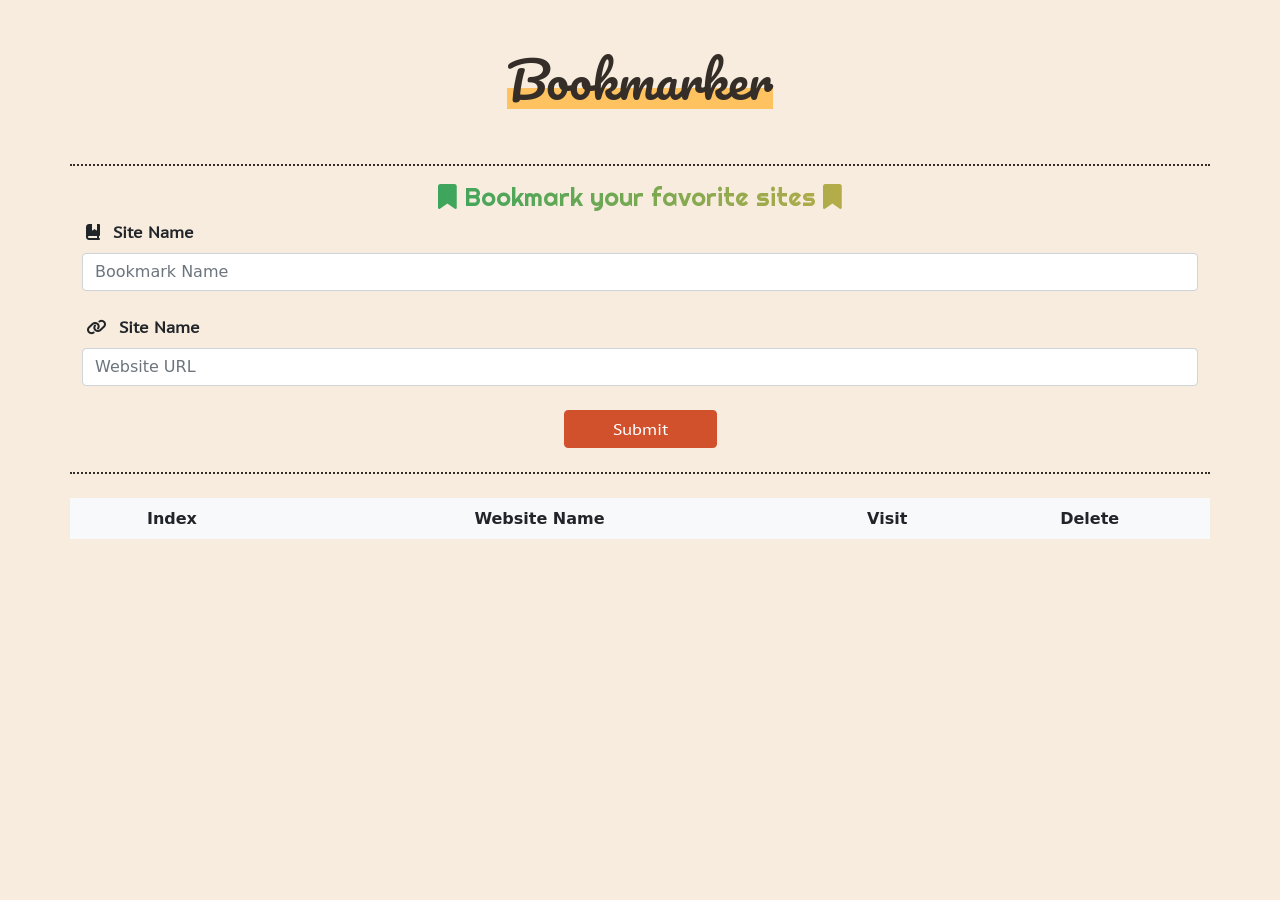
<file: index.html>
<!DOCTYPE html>
<html>

<head>
    <meta name="viewport" content="width=device-width, initial-scale=1" />
    <meta name="description" content="Bookmarker App is a web that saves  favorite sites to visit it any time easy" />
    <meta name="keywords" content="javascript, Bookmarker, CRUD Operations" />
    <meta charset="UTF-8" />
    <title>Bookmarker</title>

    <link href="./images/bookmark.png" rel="icon" />
    <link rel="stylesheet" href="./css/bootstrap.min.css">
    <link rel="stylesheet" href="./css/style.css">

    <link rel="stylesheet" href="https://cdnjs.cloudflare.com/ajax/libs/font-awesome/6.7.1/css/all.min.css"
        integrity="sha512-5Hs3dF2AEPkpNAR7UiOHba+lRSJNeM2ECkwxUIxC1Q/FLycGTbNapWXB4tP889k5T5Ju8fs4b1P5z/iB4nMfSQ=="
        crossorigin="anonymous" referrerpolicy="no-referrer" />


</head>

<body>

    <div class="container">

        <div class="row mt-5 mb-5">
            <div class="col-sm-12">
                <div class="bookmarker-container d-flex justify-content-center">
                    <h1>Bookmarker</h1>
                </div>
            </div>
        </div>

        <div class="row  outer-dashed ">
            <div class="col-sm-12">
                <div class="bookmark-form">
                    <header class="d-flex justify-content-center mt-3">
                        <h2>
                            <i class="fa-solid fa-bookmark"></i>
                            Bookmark your favorite sites
                            <i class="fa-solid fa-bookmark"></i>
                        </h2>
                    </header>
                    <form class="">

                        <label for="site_name" class="label-text-style"><i
                                class="fa-solid fa-book-bookmark pe-2 ps-1"></i> Site Name</label>
                        <input id="site_name" class="form-control mt-2" type="text" placeholder="Bookmark Name">


                        <label for="site_url" class="mt-4 label-text-style"><i class="fa-solid fa-link pe-2 ps-1"></i>
                            Site Name</label>
                        <input id="site_url" class="form-control mt-2" type="text" placeholder="Website URL">

                        <div class="button-container d-flex justify-content-center mt-4 mb-4">
                            <button type="button" id="btnsubmit" class=" btn btn-submit">Submit</button>
                        </div>
                    </form>
                </div>
            </div>
        </div>

        <div class="row table-container">
            <div class="col-sm-12 gx-0">
                <table class="w-100 mt-4 text-center">
                    <thead class="bg-light">
                        <tr>
                            <th>Index</th>
                            <th>Website Name</th>
                            <th>Visit</th>
                            <th>Delete</th>
                        </tr>
                    </thead>
                    <tbody id="bookmarks_tbody">

                    </tbody>
                </table>
            </div>
        </div>

    </div>

    <!-- Vertically centered modal -->

    <!-- Modal -->
    <div class="modal fade  shadow-lg" id="modal-body">
        <div class="modal-dialog modal-dialog-centered">
            <div class="modal-content">
                <div class="modal-header">
                    <span class="rounded-circle me-2"></span>
                    <span class="rounded-circle me-2"></span>
                    <span class="rounded-circle me-2"></span>
                    <button type="button" class="btn-close close-modal" aria-label="Close"></button>
                </div>
                <div class="modal-body">
                    <p>Site Name or Url is not valid, Please follow the <br>rules below :</p>
                </div>
                <div class="modal-footer">

                </div>
            </div>
        </div>
    </div>


    <script src="./js/bootstrap.bundle.min.js"></script>
    <script src="./js/script.js"></script>

</body>

</html>
</file>
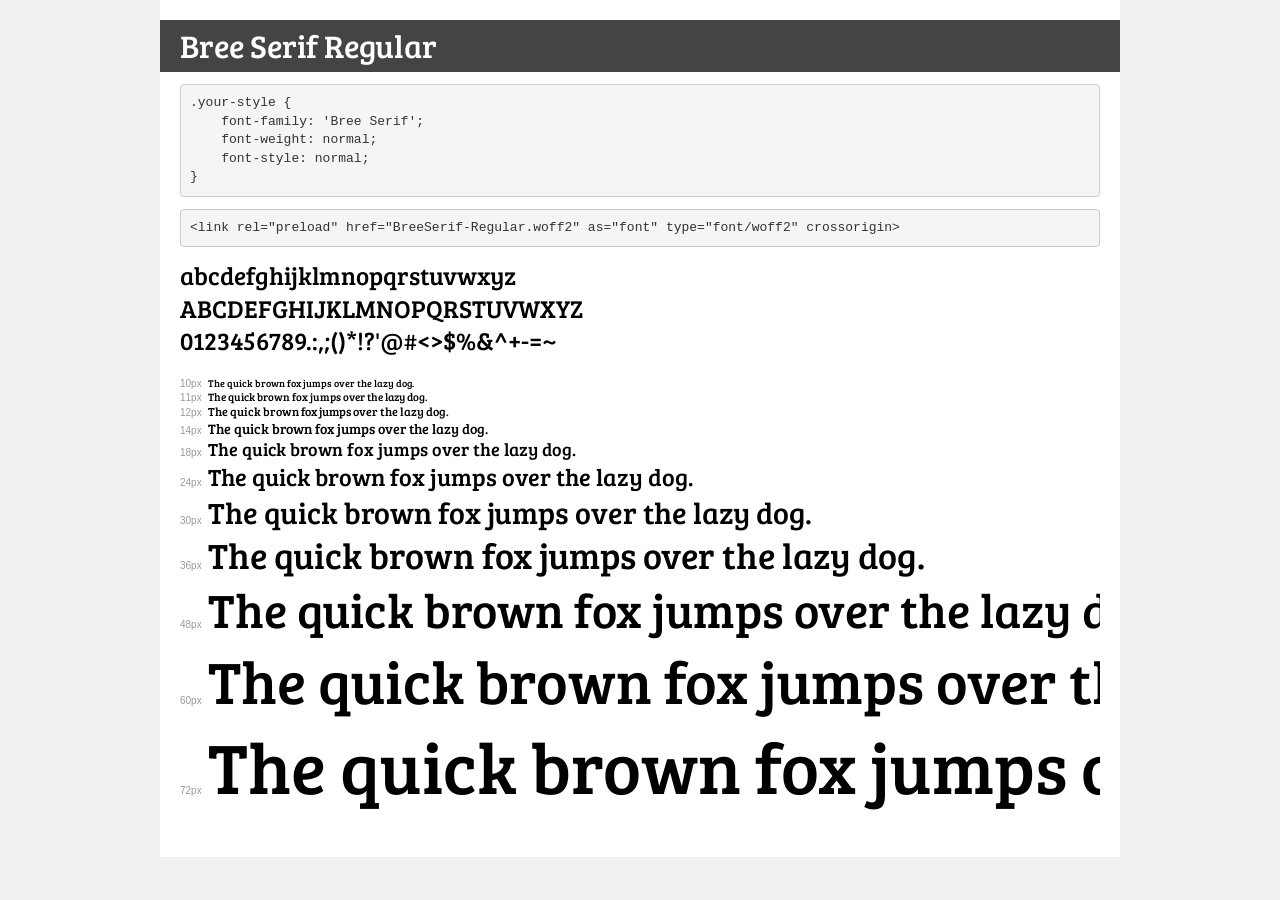
<file: fonts/Bree/demo.html>
<!DOCTYPE html>
<html lang="en">
<head>
    <meta charset="utf-8">
    <meta http-equiv="X-UA-Compatible" content="IE=edge">
    <meta name="viewport" content="width=device-width, initial-scale=1">
    <meta name="robots" content="noindex, noarchive">
    <meta name="format-detection" content="telephone=no">
    <title>Transfonter demo</title>
    <link href="stylesheet.css" rel="stylesheet">
    <style>
        /*
        http://meyerweb.com/eric/tools/css/reset/
        v2.0 | 20110126
        License: none (public domain)
        */
        html, body, div, span, applet, object, iframe,
        h1, h2, h3, h4, h5, h6, p, blockquote, pre,
        a, abbr, acronym, address, big, cite, code,
        del, dfn, em, img, ins, kbd, q, s, samp,
        small, strike, strong, sub, sup, tt, var,
        b, u, i, center,
        dl, dt, dd, ol, ul, li,
        fieldset, form, label, legend,
        table, caption, tbody, tfoot, thead, tr, th, td,
        article, aside, canvas, details, embed,
        figure, figcaption, footer, header, hgroup,
        menu, nav, output, ruby, section, summary,
        time, mark, audio, video {
            margin: 0;
            padding: 0;
            border: 0;
            font-size: 100%;
            font: inherit;
            vertical-align: baseline;
        }
        /* HTML5 display-role reset for older browsers */
        article, aside, details, figcaption, figure,
        footer, header, hgroup, menu, nav, section {
            display: block;
        }
        body {
            line-height: 1;
        }
        ol, ul {
            list-style: none;
        }
        blockquote, q {
            quotes: none;
        }
        blockquote:before, blockquote:after,
        q:before, q:after {
            content: '';
            content: none;
        }
        table {
            border-collapse: collapse;
            border-spacing: 0;
        }
        /* demo styles */
        body {
            background: #f0f0f0;
            color: #000;
        }
        .page {
            background: #fff;
            width: 920px;
            margin: 0 auto;
            padding: 20px 20px 0 20px;
            overflow: hidden;
        }
        .font-container {
            overflow-x: auto;
            overflow-y: hidden;
            margin-bottom: 40px;
            line-height: 1.3;
            white-space: nowrap;
            padding-bottom: 5px;
        }
        h1 {
            position: relative;
            background: #444;
            font-size: 32px;
            color: #fff;
            padding: 10px 20px;
            margin: 0 -20px 12px -20px;
        }
        .letters {
            font-size: 25px;
            margin-bottom: 20px;
        }
        .s10:before {
            content: '10px';
        }
        .s11:before {
            content: '11px';
        }
        .s12:before {
            content: '12px';
        }
        .s14:before {
            content: '14px';
        }
        .s18:before {
            content: '18px';
        }
        .s24:before {
            content: '24px';
        }
        .s30:before {
            content: '30px';
        }
        .s36:before {
            content: '36px';
        }
        .s48:before {
            content: '48px';
        }
        .s60:before {
            content: '60px';
        }
        .s72:before {
            content: '72px';
        }
        .s10:before, .s11:before, .s12:before, .s14:before,
        .s18:before, .s24:before, .s30:before, .s36:before,
        .s48:before, .s60:before, .s72:before {
            font-family: Arial, sans-serif;
            font-size: 10px;
            font-weight: normal;
            font-style: normal;
            color: #999;
            padding-right: 6px;
        }
        pre {
            display: block;
            padding: 9px;
            margin: 0 0 12px;
            font-family: Monaco, Menlo, Consolas, "Courier New", monospace;
            font-size: 13px;
            line-height: 1.428571429;
            color: #333;
            font-weight: normal;
            font-style: normal;
            background-color: #f5f5f5;
            border: 1px solid #ccc;
            overflow-x: auto;
            border-radius: 4px;
        }
        /* responsive */
        @media (max-width: 959px) {
            .page {
                width: auto;
                margin: 0;
            }
        }
    </style>
</head>
<body>
<div class="page">
    <div class="demo">
        <h1 style="font-family: 'Bree Serif'; font-weight: normal; font-style: normal;">Bree Serif Regular</h1>
        <pre title="Usage">.your-style {
    font-family: 'Bree Serif';
    font-weight: normal;
    font-style: normal;
}</pre>
        <pre title="Preload (optional)">
&lt;link rel=&quot;preload&quot; href=&quot;BreeSerif-Regular.woff2&quot; as=&quot;font&quot; type=&quot;font/woff2&quot; crossorigin&gt;</pre>
        <div class="font-container" style="font-family: 'Bree Serif'; font-weight: normal; font-style: normal;">
            <p class="letters">
                abcdefghijklmnopqrstuvwxyz<br>
ABCDEFGHIJKLMNOPQRSTUVWXYZ<br>
                0123456789.:,;()*!?'@#&lt;&gt;$%&^+-=~
            </p>
            <p class="s10" style="font-size: 10px;">The quick brown fox jumps over the lazy dog.</p>
            <p class="s11" style="font-size: 11px;">The quick brown fox jumps over the lazy dog.</p>
            <p class="s12" style="font-size: 12px;">The quick brown fox jumps over the lazy dog.</p>
            <p class="s14" style="font-size: 14px;">The quick brown fox jumps over the lazy dog.</p>
            <p class="s18" style="font-size: 18px;">The quick brown fox jumps over the lazy dog.</p>
            <p class="s24" style="font-size: 24px;">The quick brown fox jumps over the lazy dog.</p>
            <p class="s30" style="font-size: 30px;">The quick brown fox jumps over the lazy dog.</p>
            <p class="s36" style="font-size: 36px;">The quick brown fox jumps over the lazy dog.</p>
            <p class="s48" style="font-size: 48px;">The quick brown fox jumps over the lazy dog.</p>
            <p class="s60" style="font-size: 60px;">The quick brown fox jumps over the lazy dog.</p>
            <p class="s72" style="font-size: 72px;">The quick brown fox jumps over the lazy dog.</p>
        </div>
    </div>

</div>
</body>
</html>
</file>
<file: css/style.css>
*{
margin: 0;
padding: 0;
}
li{
    list-style-type: none;
}

body{
    background-color:  var(--body-color);
}

:root{
    --body-color: rgb(247, 236, 222);
    --h1-color: rgb(53, 46, 40);
    --selection-color: rgb(254, 194, 96);
    --start-linear-griedent-color: #3ca55c;
    --End-linear-griedent-color: #b5ac49;

}

@font-face {
    font-family: 'Pacifico';
    src: url('../fonts/Pacifico/Pacifico-Regular.ttf') format("trueType")
    url('../fonts/Pacifico/Pacifico-Regular.woff2') format('woff2'),
    url('../fonts/Pacifico/Pacifico-Regular.woff') format('woff');
  
}

@font-face {
    font-family: 'PT Sans Caption';
    src: url('../fonts/PT_Sans_Caption/PTSansCaption-Regular.ttf') format("trueType")
    url('../fonts/PT_Sans_Caption/PTSans-Caption.woff2') format('woff2'),
    url('../fonts/PT_Sans_Caption/PTSans-Caption.woff') format('woff');
   
}

@font-face {
    font-family: 'Righteous';
    src: url('../fonts/Righteous/Righteous-Regular.ttf') format("trueType")
    url('../fonts/Righteous/Righteous-Regular.woff2') format('woff2'),
    url('../fonts/Righteous/Righteous-Regular.woff') format('woff');
   
}


@font-face {
    font-family: 'Bree';
    src: url('../fonts/Bree/BreeSerif-Regular.ttf') format("trueType") 
    url('../fonts/Bree/BreeSerif-Regular.woff2') format('woff2'),
        url('../fonts/Bree/BreeSerif-Regular.woff') format('woff');

}


::selection{
    background-color: var(--selection-color);
}

.bookmarker-container{

   
   
   
    h1 {
            font-family: "Pacifico";
            font-weight: 500;
            font-size: 50px;
            line-height: 60px;
            position: relative;
            top: 1px;
            color: var(--h1-color);
            width: fit-content;
            position: relative;


            &::before{
                content: '';
                z-index: -1;
                background-color: var(--selection-color);
                position: absolute;
                bottom: 0;
                height: 35%;
                width: 100%;
                transition: all 0.5s;
            }

            &:hover::before{
                height: 65%;

            }
        }

}


.outer-dashed{
    border-width: 2px 0px 2px 0px;
    border-style: dotted;
    border-color: var(--h1-color);
}

.bookmark-form{
    header{
        h2{

            font-family: Righteous;
            font-weight: 500;
            font-size: 25px;
            line-height: 30px;
            background-image: linear-gradient(to right, var(--start-linear-griedent-color), var(--End-linear-griedent-color));
            background-clip: text;
            -webkit-text-fill-color: transparent;
            width: fit-content;
        }
    }
}



.form-control:focus {

    border-color: var(--selection-color);
    box-shadow: 0 0 0 0.25rem #fec26055;
}



.btn-submit{
    color: white;
    background-color: #d1512d;
    border-color: #d1512d;
    padding: 6px 48px;
    font-family: "PT Sans Caption";
    font-size: 16px;
    font-weight: 400;
    line-height: 24px;
}

.button-container .btn:hover {
    color: white;
    border-color: #a03315;
    background-color: #bb4120;
}


.button-container .btn:active {
    background-color: white;
    border-color: black;
    color: black;
    box-shadow: none;
}

.button-container .btn:focus{
    box-shadow: none;
}

.label-text-style{
    font-family: "PT Sans Caption";
    font-size: 16px;
    font-weight: 600;
    line-height: 24px;
}






table{
  
    border-collapse: collapse;
  
    thead{
        
      
        height: 41px;
    }
}








.btn-visit{
    color: white;
    background-color: #9eb23b;
    border-color: #9eb23b;
}

.btn-visit:hover{
    color: white;
    background-color: #8a9e23;
    border-color: #6e8018;
}

.btn-visit:active {
    color: black;
    background-color: white;
    border-color: black;
    box-shadow:none;
}

.btn-visit:focus {
    box-shadow: none;
}


.btn-delete{
    color: white;
    background-color: #eb1d36;
    border-color: #eb1d36; 

}

.btn-delete:hover {
    color: white;
    background-color: #d30820;
    border-color: #ba081d;
}


.btn-delete:focus {
    color: black;
    background-color: white;
    border-color: black;
    box-shadow: none;
}

.btn-close:focus{
    box-shadow: none;
}


.show{
    display: block !important;
}

.hide{
    display: none !important;
}



#modal-body{
    background-color: rgba(0, 0, 0, 0.6);
    border-radius: 1px solid;

}

.modal-header span{
    display: block;
    width: 20px;
    height: 20px;

    &:nth-child(1){
        background-color: #f15f5d;
    }

    &:nth-child(2) {
        background-color: #febe2e;
    }
    &:nth-child(3) {
        background-color: #4db748;
    }
}


.modal-header {

    border-bottom: 0px;
}

.modal-footer{
    border-top: 0px;
    display: inline-block;

    li span{
        font-family: "PT Sans Caption";
        font-weight: 400;
        font-size: 18px;
        line-height: 27px;

        i{
            color: #bb4120;
        }
    }
}

.modal-body p{
    font-family: 'Bree';
    font-weight: 400;
    font-size: 21px;
    line-height: 27px;

}
</file>
<file: fonts/Bree/stylesheet.css>
@font-face {
    font-family: 'Bree Serif';
    src: url('BreeSerif-Regular.woff2') format('woff2'),
        url('BreeSerif-Regular.woff') format('woff');
    font-weight: normal;
    font-style: normal;
    font-display: swap;
}
</file>
